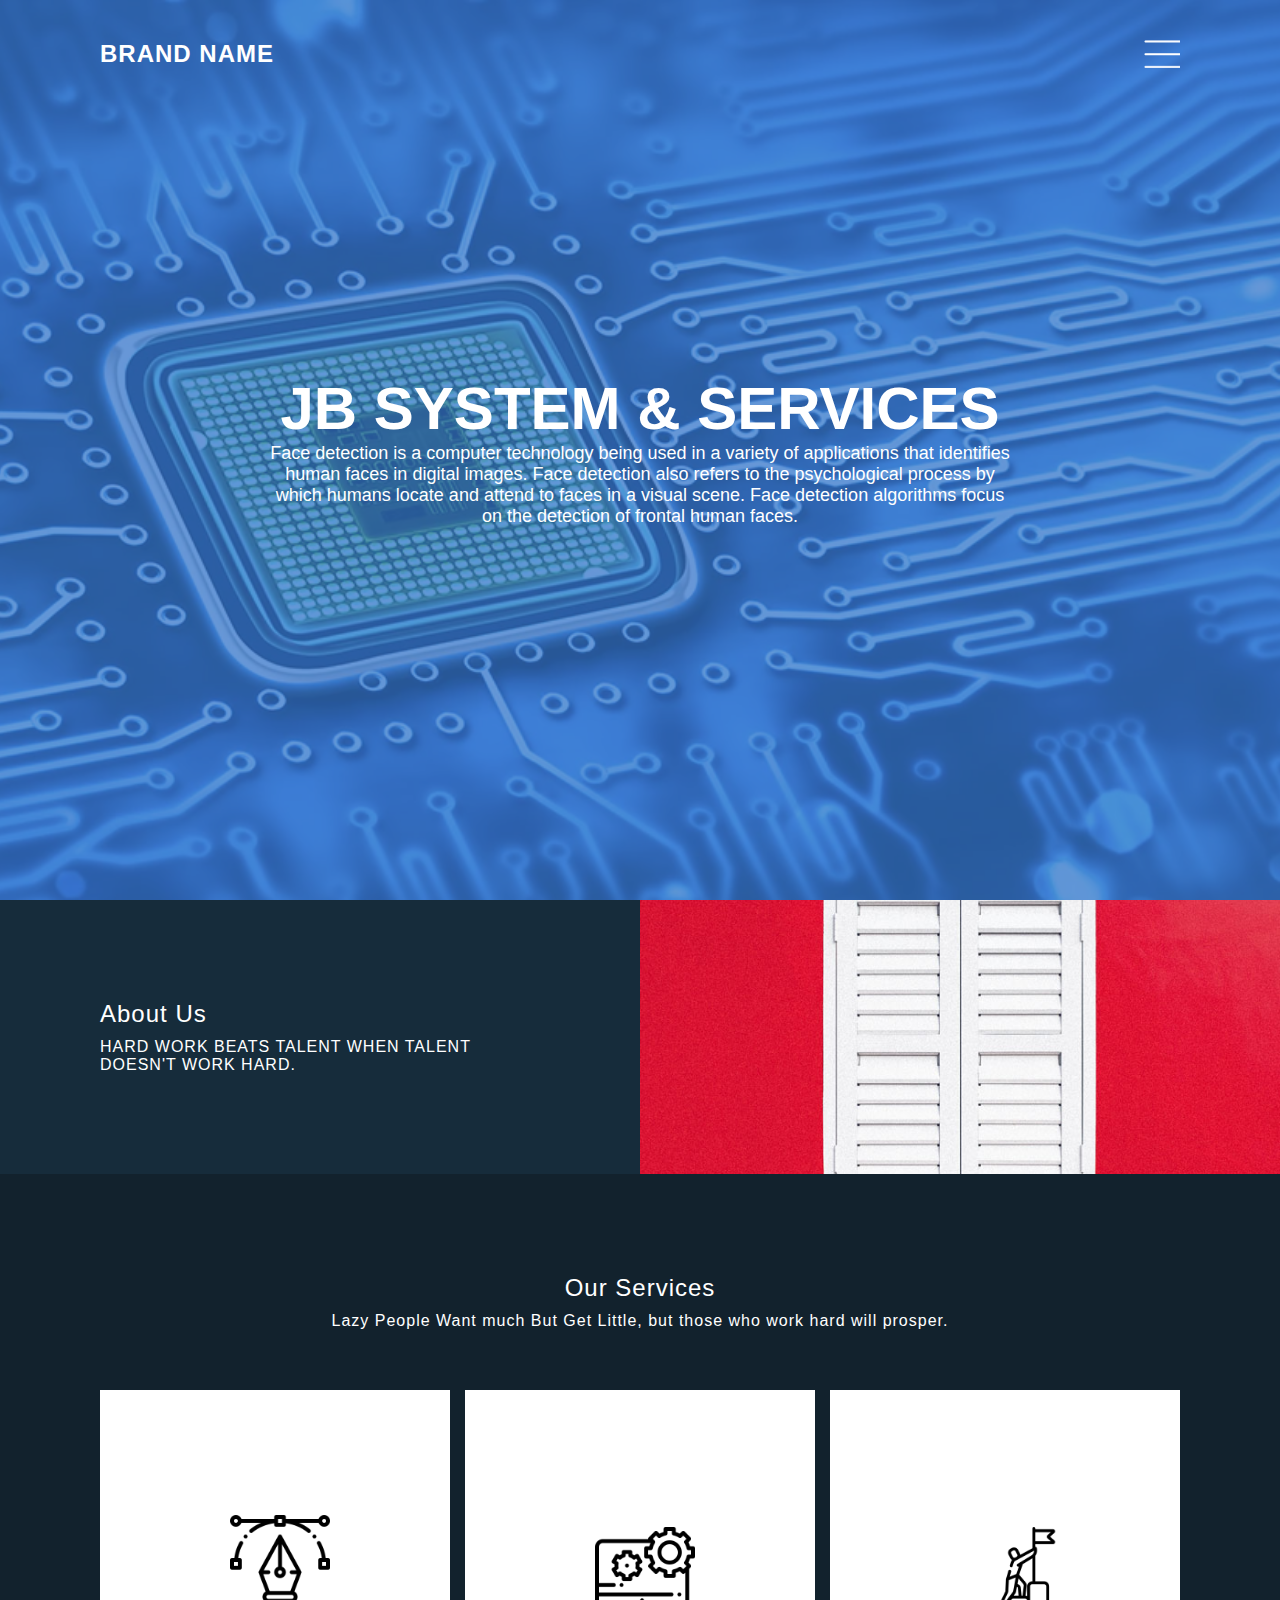
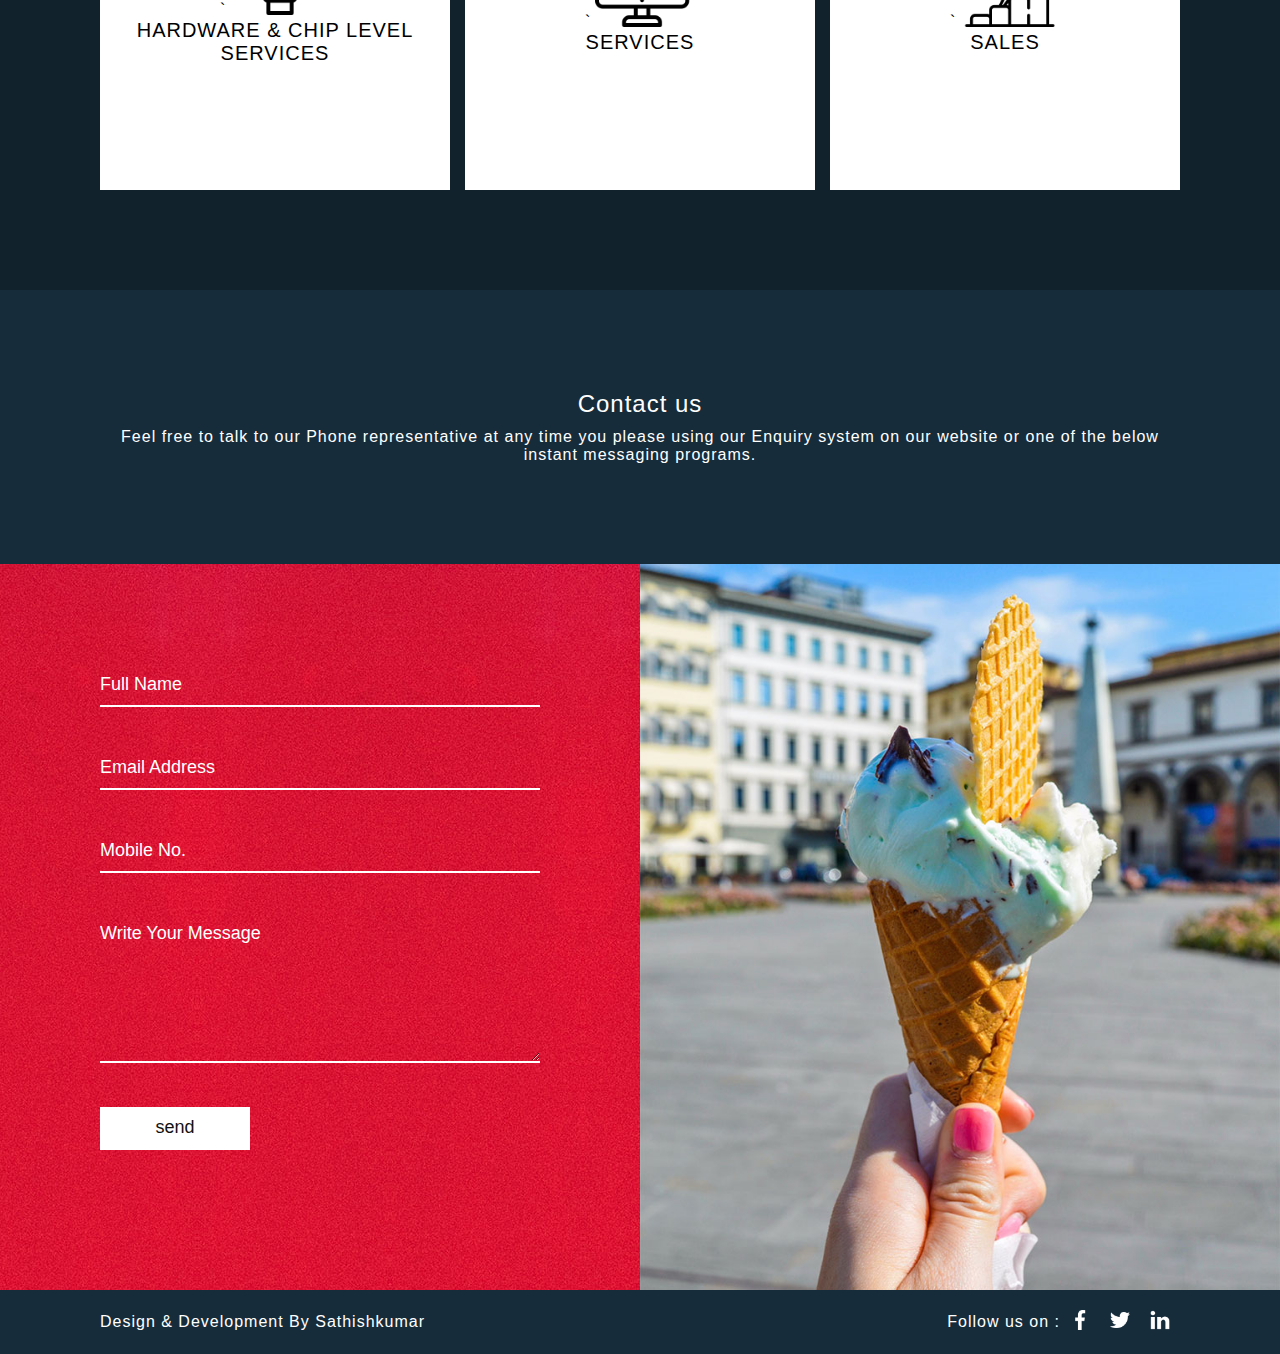
<file: index.html>
<!doctype html>
<html lang="en">
	<head>
		<meta name="viewport" content="width=device-width,initial-scale=1.0">
		<meta charset="UTF-8">
		<title>JB SYSTEM</title>
		<link rel="stylesheet" href="style.css">
	</head>
	<body>
		<div class="banner">
			<header>
				<a href="#" class="logo">brand name</a>
				<div class="toggle"></div>
			</header>
			<img src="jb.webp">
			<div class="content">
				<h2> JB SYSTEM & SERVICES</h2>
				<p>Face detection is a computer technology being used in a variety of applications that identifies human faces in digital images. 
				Face detection also refers to the psychological process by which humans locate and attend to faces in a visual scene. 
				Face detection algorithms focus on the detection of frontal human faces.</p>
			</div>
		</div>
		
		
		<section class="about">
			<div class="contentBx">
				<h2 class="heading"> About Us</h2>
					<p class="text">HARD WORK BEATS TALENT WHEN TALENT 
					DOESN'T WORK HARD.</p>
			</div>
			<div class="imgBx"></div>
		</section>
		
		
		<section class="services">
			<h2 class="heading">Our Services</h2>
			<p class="text">Lazy People Want much But Get Little,
			but those who work hard will prosper.</p>
				<div class="container">
					<div class="serviceBX">
						<div>
						`	<img src="icon1.png">
							<h2>HARDWARE & CHIP LEVEL SERVICES</h2>
						</div>
					</div>
						<div class="serviceBX">
						<div>
						`	<img src="icon2.png">
							<h2>SERVICES</h2>
						</div>
						</div>
						<div class="serviceBX">
						<div>
						`	<img src="icon3.png">
							<h2>SALES</h2>
						</div>
						</div>
					
				</div>
		</section>
			<section class="contact">
				<h2 class="heading">Contact us</h2>
				<p class="text">Feel free to talk to our Phone representative at any time you please using our Enquiry system on our website or one of the below instant messaging programs.</p>
			</section>
			
			<section class="about">
				<div class="contentBx redbg">
					<div class="form">
						<div class="inputBx">
							<input type="text" name=" " placeholder="Full Name">
						</div>
						
						<div class="inputBx">
							<input type="text" name=" " placeholder="Email Address">
						</div>
						
						<div class="inputBx">
							<input type="text" name=" " placeholder="Mobile No.">
						</div>
						
						<div class="inputBx">
							<textarea placeholder="Write Your Message"></textarea>
						</div>
						
						<div class="inputBx">
							<input type="submit" name=" "  value="send">
						</div>
					</div>
				</div>
				<div class="imgBx2"></div>
			</section>
			<section class="footer">
				<p class="text">Design & Development By Sathishkumar </p>
				<ul>
					<p class="text">Follow us on :</p>
					<li><a href="#"><img src="facebook.png"></a></li>
					<li><a href="#"><img src="twitter.png"></a></li>
					<li><a href="#"><img src="linkedin.png"></a></li>
				</ul>
				
			</section>
			

		
		
		
	</body>

</html>
</file>
<file: style.css>
*
{
	margin: 0;
	padding: 0;
	box-sizing: border-box;
	font-family: 'Poppins', sans-serif;
}
.banner
{
	position: relative;
	width: 100%;
	height: 100vh;
	background: #3475ca;
	display: flex;
	justify-content:center; 
	align-items: center;
} 
.banner img
{
	position: absolute;
	top: 0;
	left: 0;
	width: 100%;
	height: 100%;
	object-fit:cover;
	opacity:0.25;
}
.banner .content
{
	position: relative;
	max-width: 750px;
	text-align: center;
}
.banner .content h2
{
	color:#fff;
	font-size: 60px;
}
.banner .content p
{
	color:#fff;
	font-size: 18px;
}
.banner header
{
	position: absolute;
	top: 0;
	left: 0;
	width: 100%;
	padding: 40px 100px;
	display: flex;
	justify-content: space-between;
	align-items: center;
	z-index: 10000;
	
}
.banner header .logo
{
	color: #fff;
	text-decoration: none;
	font-size: 24px;
	text-transform: uppercase;
	font-weight: 700;
	letter-spacing: 1px;
}
.banner header .toggle
{
	position: relative;
	width: 36px;
	height: 28px;
	background: url(toggle.png);
	background-size: cover;
	cursor: pointer;
}
.about
{
	position:relative;
	width: 100%;
	display: flex;
}
.about .contentBx
{
	background: #162c3b;
	padding: 100px;
	width: 50%;
}
.heading
{
	color:#fff;
	font-size:16 px;
	font-weight:300;
	letter-spacing:1px;
	margin-bottom: 10px;
}
.text
{
	color:#fff;
	font-size:16px;
	font-weight:300;
	letter-spacing:1px;
}
.about .imgBx
{
	background:url(window.jpg);
	width:50%;
	background-size:cover;
	background-position:center;
}
.services
{
	background:#12222d;
	padding: 100px;
	text-align:center;
}
.services .container
{
	width:100% ;
	display:flex;
	justify-content:space-between;
	align-items: center;
	flex-wrap:wrap;
	margin-top:60px;
}
.services .container .serviceBX
{
	position: relative;
	background: #fff;
	width: 350px;
	height: 400px;
	display: flex;
	justify-content: center;
	align-items: center;
}
.services .container .serviceBX img
{
	max-width:100px;
}
.services .container .serviceBX h2
{
	font-weight: 500;
	font-size: 20px;
	letter-spacing: 1px;
}
.contact
{
	padding: 100px;
	background: #162c3b;
	text-align:center;
}
.imgBx2
{
	background: url(bg2.jpg);
	background-size: cover;
	background-position: center;
	width: 50%;
}
.redbg
{
	background:url(red.jpg) !important;
	background-size:cover;
	background-position:center;
}
.form .inputBx
{
	margin-bottom: 40px;
}
.form .inputBx input
{
	width: 100%;
	background: transparent;
	box-shadow: none;
	border: none;
	outline:none;
	padding: 10px 0;
	font-size: 18px;
	font-weight:300;
	color:#fff;
	border-bottom: 2px solid #fff;
}
.form .inputBx input::placeholder
{
	color:#fff;
}
.form .inputBx textarea
{
	width: 100%;
	background: transparent;
	box-shadow: none;
	border: none;
	outline:none;
	padding: 10px 0;
	font-size: 18px;
	font-weight:300;
	color:#fff;
	min-height:150px;
	border-bottom: 2px solid #fff;
}
.form .inputBx textarea::placeholder
{
	color:#fff;
}
.form .inputBx input[type="submit"]
{
	width:150px;
	background:#fff;
	color:#111;
	cursor:pointer;
	font-weight:400p;
}
.footer
{
	background: #162c3b;
	padding: 20px 100px;
	display: flex;
	justify-content:space-between;
	align-items:center;
}
.footer ul
{
	display:flex;
	justify-content:center;
	align-items:center;
}
.footer ul li 
{
	list-style:none;
}
.footer ul li a
{
text-decoration:none;
display:inline-block;
margin:0 10px;
}	
.footer ul li a img
{
	filter:invert(1);
	max-width:20px;
}
@media (max-width:991px)
{
	.banner
	{
		padding:50px;
	}
	.banner header
	{
		padding:20px 50px;
	}
	.banner .content h2
	{
		font-size: 36px;
	}
	.banner .content p
	{
		color:#fff;
		font-size:16px;
	}
	.about
	{
		flex-direction:column;
	}
	.about .contentBx,
	.about .imgBx
	{
		width:100%;
		padding:50px;
		min-height:400px;
		text-align:center;
	}
	.services
	{
		padding:50px;
	}
	.services .container
	{
		justify-content: center;
		margin-top: 20px;
	}
	.services .container .serviceBx
	{
		margin: 20px;
		width: 300px;
		height: 350px;
	}
	.contact
	{
		padding:50px;
	}
	.footer
	{
		padding:20px 50px;
		flex-direction:column-reverse;
		text-align:center;
	}
	.footer ul 
	{
		margin-bottom:20px;
	}
	
	}
</file>
